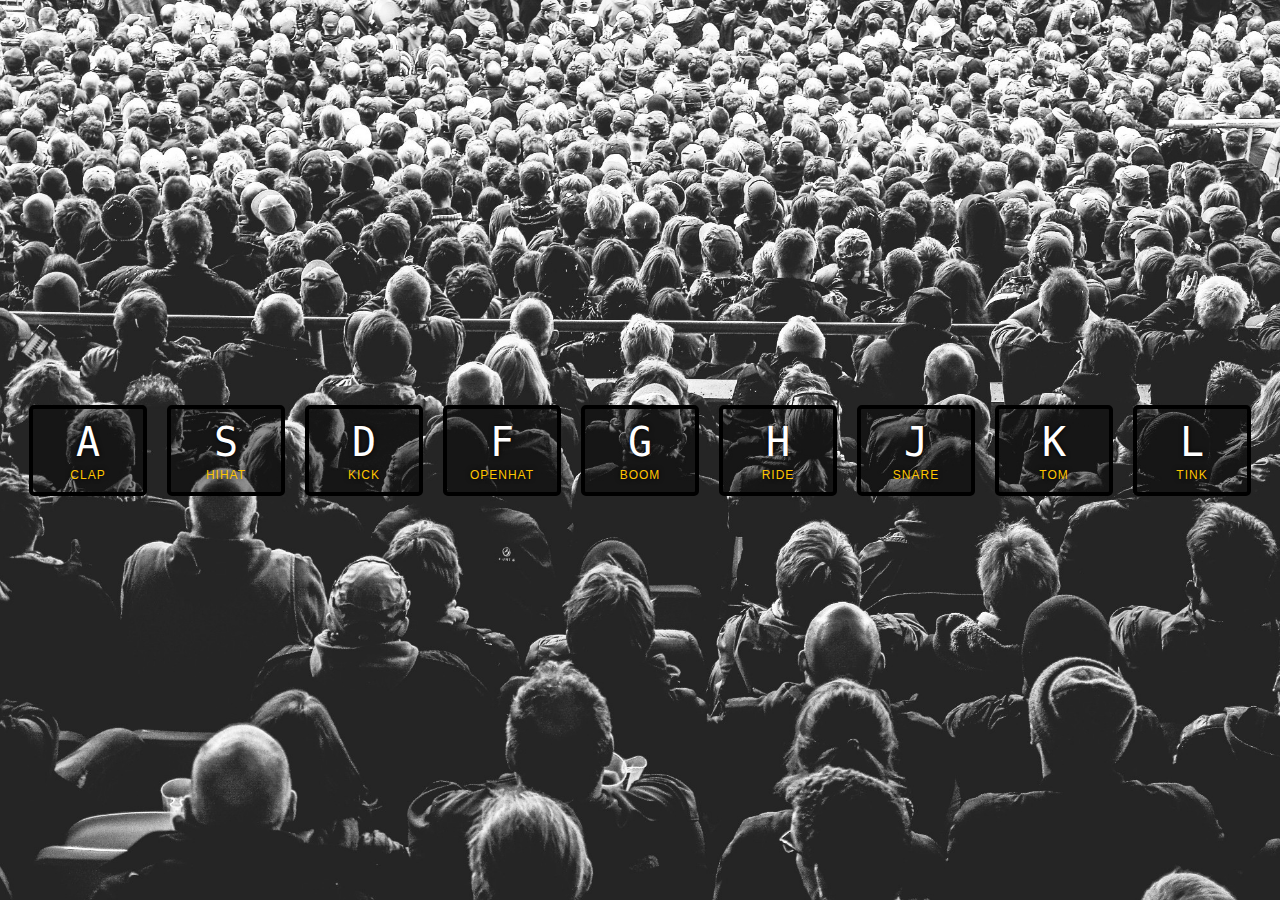
<file: Javascript Projects/Js Drum Kit/index.html>
<!DOCTYPE html>
<html lang="en">

<head>
  <meta charset="UTF-8">
  <title>JS Drum Kit</title>
  <link rel="stylesheet" href="style.css">
</head>

<body>


  <div class="keys">
    <div data-key="65" class="key">
      <kbd>A</kbd>
      <span class="sound">clap</span>
    </div>
    <div data-key="83" class="key">
      <kbd>S</kbd>
      <span class="sound">hihat</span>
    </div>
    <div data-key="68" class="key">
      <kbd>D</kbd>
      <span class="sound">kick</span>
    </div>
    <div data-key="70" class="key">
      <kbd>F</kbd>
      <span class="sound">openhat</span>
    </div>
    <div data-key="71" class="key">
      <kbd>G</kbd>
      <span class="sound">boom</span>
    </div>
    <div data-key="72" class="key">
      <kbd>H</kbd>
      <span class="sound">ride</span>
    </div>
    <div data-key="74" class="key">
      <kbd>J</kbd>
      <span class="sound">snare</span>
    </div>
    <div data-key="75" class="key">
      <kbd>K</kbd>
      <span class="sound">tom</span>
    </div>
    <div data-key="76" class="key">
      <kbd>L</kbd>
      <span class="sound">tink</span>
    </div>
  </div>

  <audio data-key="65" src="sounds/clap.wav"></audio>
  <audio data-key="83" src="sounds/hihat.wav"></audio>
  <audio data-key="68" src="sounds/kick.wav"></audio>
  <audio data-key="70" src="sounds/openhat.wav"></audio>
  <audio data-key="71" src="sounds/boom.wav"></audio>
  <audio data-key="72" src="sounds/ride.wav"></audio>
  <audio data-key="74" src="sounds/snare.wav"></audio>
  <audio data-key="75" src="sounds/tom.wav"></audio>
  <audio data-key="76" src="sounds/tink.wav"></audio>

  <script>

    window.addEventListener("keydown", playSound)

    function playSound(e) {
      const audio = document.querySelector(`audio[data-key='${e.keyCode}'`);
      const key = document.querySelector(`.key[data-key='${e.keyCode}'`);
      if (!audio) return; //stop the function from running all together

      audio.currentTime = 0; //rewind the audio element to start again from beginning

      audio.play();
      key.classList.add("playing");
    }

    function removeTransition(e) {
      if (e.propertyName != "transform") return; //skip it if it is not a transform

      this.classList.remove('playing');

    }

    const keys = document.querySelectorAll(".key");
    keys.forEach(key => key.addEventListener("transitionend", removeTransition));

  </script>


</body>

</html>
</file>
<file: Javascript Projects/Js Drum Kit/style.css>
html {
    font-size: 10px;
    background: url('./background.jpg') bottom center;
    background-size: cover;
}
  
  body,html {
    margin: 0;
    padding: 0;
    font-family: sans-serif;
  }
  
  .keys {
    display: flex;
    flex: 1;
    min-height: 100vh;
    align-items: center;
    justify-content: center;
  }
  
  .key {
    border: .4rem solid black;
    border-radius: .5rem;
    margin: 1rem;
    font-size: 1.5rem;
    padding: 1rem .5rem;
    transition: all .07s ease;
    width: 10rem;
    text-align: center;
    color: white;
    background: rgba(0,0,0,0.4);
    text-shadow: 0 0 .5rem black;
  }
  
  .playing {
    transform: scale(1.1);
    border-color: #ffc600;
    box-shadow: 0 0 1rem #ffc600;
  }
  
  kbd {
    display: block;
    font-size: 4rem;
  }
  
  .sound {
    font-size: 1.2rem;
    text-transform: uppercase;
    letter-spacing: .1rem;
    color: #ffc600;
  }
</file>
